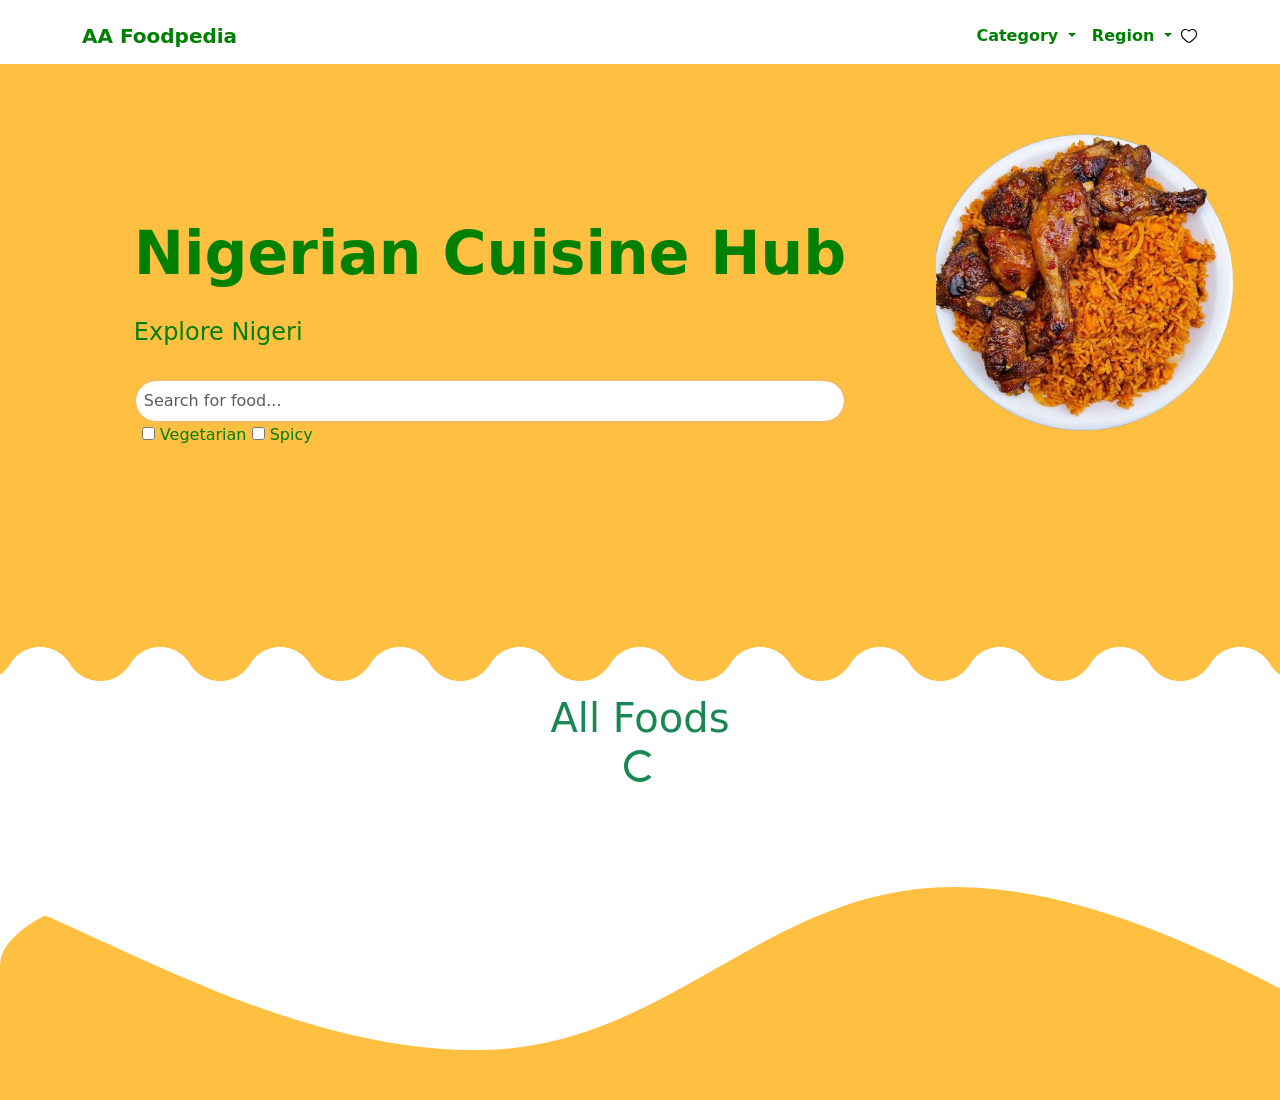
<file: index.html>
<!DOCTYPE html>
<html lang="en">

<head>
  <meta charset="UTF-8">
  <meta name="viewport" content="width=device-width, initial-scale=1.0">
  <title>AA Foodpedia - API Integration</title>
  <link rel="stylesheet" href="style.css">
  <link href="https://cdn.jsdelivr.net/npm/bootstrap@5.3.8/dist/css/bootstrap.min.css" rel="stylesheet"
    integrity="sha384-sRIl4kxILFvY47J16cr9ZwB07vP4J8+LH7qKQnuqkuIAvNWLzeN8tE5YBujZqJLB" crossorigin="anonymous" />
</head>

<body>
  <nav class="navbar navbar-expand-lg d-lg-flex justify-content-between px-5 pt-3" style="background-color: white; position: sticky; top: 0; z-index: 1000; box-shadow: 5px white;">
    <div class="container">
      <a class="navbar-brand fw-bold" href="#" id="navBrand" style="color: green;">AA Foodpedia</a>
      <button class="navbar-toggler" type="button" data-bs-toggle="collapse" data-bs-target="#navbarNavDropdown"
        aria-controls="navbarNavDropdown" aria-expanded="false" aria-label="Toggle navigation">
        <span class="navbar-toggler-icon"></span>
      </button>
      <div class="collapse navbar-collapse" id="navbarNavDropdown">
        <ul class="navbar-nav ms-auto">
          <li class="nav-item dropdown">
            <a class="nav-link dropdown-toggle fw-bold" href="#" role="button" data-bs-toggle="dropdown" aria-expanded="false" style="color: green;">
              Category
            </a>
            <ul class="dropdown-menu">
              <li><a class="dropdown-item " href="#" style="color: green;" onclick="showCategory('Main Course')" >Main Course</a></li>
              <li><a class="dropdown-item" href="#" style="color: green;" onclick="showCategory('Snack/Street Food')">Snacks/Street Food</a></li>
              <li><a class="dropdown-item" href="#" style="color: green;" onclick="showCategory('Breakfast/Snack')">Breakfast/Snack</a></li>
              <li><a class="dropdown-item" href="#" style="color: green;" onclick="showCategory('Side Dish/Main')">Side Dish/Main</a></li>
              <li><a class="dropdown-item" href="#" style="color: green;" onclick="showCategory('Snack/Dessert')">Appetizer/Side Dish</a></li>
              <li><a class="dropdown-item" href="#" style="color: green;" onclick="showCategory('Swallow')">Appetizer/Side Dish</a></li>
              <li><a class="dropdown-item" href="#" style="color: green;" onclick="showCategory('Appetizer/Side Dish')">Appetizer/Side Dish</a></li>
            </ul>

          <li class="nav-item dropdown">
             <a class="nav-link dropdown-toggle fw-bold" href="#" role="button" data-bs-toggle="dropdown" aria-expanded="false" style="color: green;">
              Region
            </a>
            <ul class="dropdown-menu">
              <li><a class="dropdown-item" href="#" id="allRegion"  style="color: green;" onclick="showRegion('All regions')">All</a></li>
              <li><a class="dropdown-item" href="#" id="" style="color: green;" onclick="showRegion('South-South Nigeria')">South-South</a></li>
              <li><a class="dropdown-item" href="#" onclick="showRegion('South-East Nigeria')" style="color: green;">South-East</a></li>
              <li><a class="dropdown-item" href="#" onclick="showRegion('South-West Nigeria')" style="color: green;">South-West</a></li>
              <li><a class="dropdown-item" href="#" onclick="showRegion('Northern Nigeria')" style="color: green;">Northern</a></li>
            </ul>
          </li>        
        </ul>
      </ul>
        <img src="icons/solar--heart-linear.png" alt="" onclick="showFavorites()">
      </div>
    </div>
  </nav>

  <!-- hero section  -->
  <div class="py-3 justify-content-center hero" id="heroid" style="display: flex;">
    <!-- right -->
    <div>
      <p class="fw-bold hub " >Nigerian Cuisine Hub</p>
      <span style="color: green;" class="text-center  fs-4" id="typewriter"></span>
      <!-- <span>Discover. Cook. Enjoy</span> -->
      <!-- search bar  -->
      <div class=""></div>

      <input type="text" class="form-control w-100 rounded-pill p-2" placeholder="Search for food..."
        style="background-color: white;  border: 2px solid  #f7ba5f; margin-top: 4%;" onkeyup="searchProduct(event)">
        <div class="ps-2">
          <input type="checkbox" id="vege" > <span style="color: green;">Vegetarian</span>
          <input type="checkbox" id="spicy"> <span style="color: green;">Spicy</span>
        </div>
    </div>

    


    <!--left -->
    <div class="d-none d-lg-block" style="height: 100%;">
      <img id="slider" src="" alt="" width="300px" style="margin-left: 30%; margin-top: 5%; ">
    </div>
  </div>




 <div class="d-flex justify-content-center align-items-center gap-5"> 
  <h3 class="text-center fs-1 text-success" id="allfood">All Foods</h3>
  <!-- <div class="text-success border border-3 border-success rounded-3 p-2" style="">Filter <img src="icons/mage--filter.png" alt=""></div> -->
</div>
  <div>
    <div  class="d-flex justify-content-center" role="status">
      <span id="loader" class="spinner-border text-success"><span>
  </div>

  <div id="show" class="d-flex justify-content-center gap-4 my-4" style="flex-wrap: wrap;">
    <!-- image -->
    <div></div>

  </div>


  </div>
  <div class="modal fade" id="modal" tabindex="-1" aria-labelledby="modalLabel" aria-hidden="true" >
    <div class="modal-dialog modal-dialog-centered modal-lg" >
      <div class="modal-content" >
       
      </div>
      </div>
    </div>
  </div>



<footer style="width: 100%; height: 30vh; border-top-left-radius: 100%; border-top-right-radius: 100%;" class="foot">

  </footer>





  <script src="script.js"></script>

</body>




<script src="https://cdn.jsdelivr.net/npm/bootstrap@5.3.8/dist/js/bootstrap.bundle.min.js"
  integrity="sha384-FKyoEForCGlyvwx9Hj09JcYn3nv7wiPVlz7YYwJrWVcXK/BmnVDxM+D2scQbITxI" crossorigin="anonymous"></script>


</html>
</file>
<file: style.css>
.hero{
    height: 70vh;
  --mask:
    radial-gradient(34.99px at 50% calc(100% - 48px),#000 99%,#0000 101%) calc(50% - 60px) 0/120px 100%,
    radial-gradient(34.99px at 50% calc(100% + 18px),#0000 99%,#000 101%) 50% calc(100% - 30px)/120px 100% repeat-x;
  -webkit-mask: var(--mask);
          mask: var(--mask);
    background-color: #FFC042;
    
 }
.foot{
 background-image: url("data:image/svg+xml,%3csvg xmlns='http://www.w3.org/2000/svg' version='1.1' xmlns:xlink='http://www.w3.org/1999/xlink' xmlns:svgjs='http://svgjs.dev/svgjs' width='1440' height='560' preserveAspectRatio='none' viewBox='0 0 1440 560'%3e%3cg mask='url(%26quot%3b%23SvgjsMask1006%26quot%3b)' fill='none'%3e%3cpath d='M 0%2c68 C 96%2c98.4 288%2c222.2 480%2c220 C 672%2c217.8 768%2c53 960%2c57 C 1152%2c61 1344%2c203.4 1440%2c240L1440 560L0 560z' fill='rgba(255%2c 192%2c 66%2c 1)'%3e%3c/path%3e%3cpath d='M 0%2c358 C 96%2c381 288%2c470.4 480%2c473 C 672%2c475.6 768%2c365.2 960%2c371 C 1152%2c376.8 1344%2c475.8 1440%2c502L1440 560L0 560z' fill='rgba(255%2c 192%2c 66%2c 1)'%3e%3c/path%3e%3c/g%3e%3cdefs%3e%3cmask id='SvgjsMask1006'%3e%3crect width='1440' height='560' fill='white'%3e%3c/rect%3e%3c/mask%3e%3c/defs%3e%3c/svg%3e");
}
.hub{
    padding-top: 18%; 
    font-size: 60px; 
    color: green;
}

@media (max-width:1024px) {
    .hero{
        height: 70vh;
    }
    .hub{
        padding-top: 10%;
        font-size: 50px;
    }
    
}
@media (max-width:767px) {
    .hero{
        height: 50vh;
    }
    .hub{
        padding-top: 15%;
        font-size: 40px;
    }
    
}
</file>
